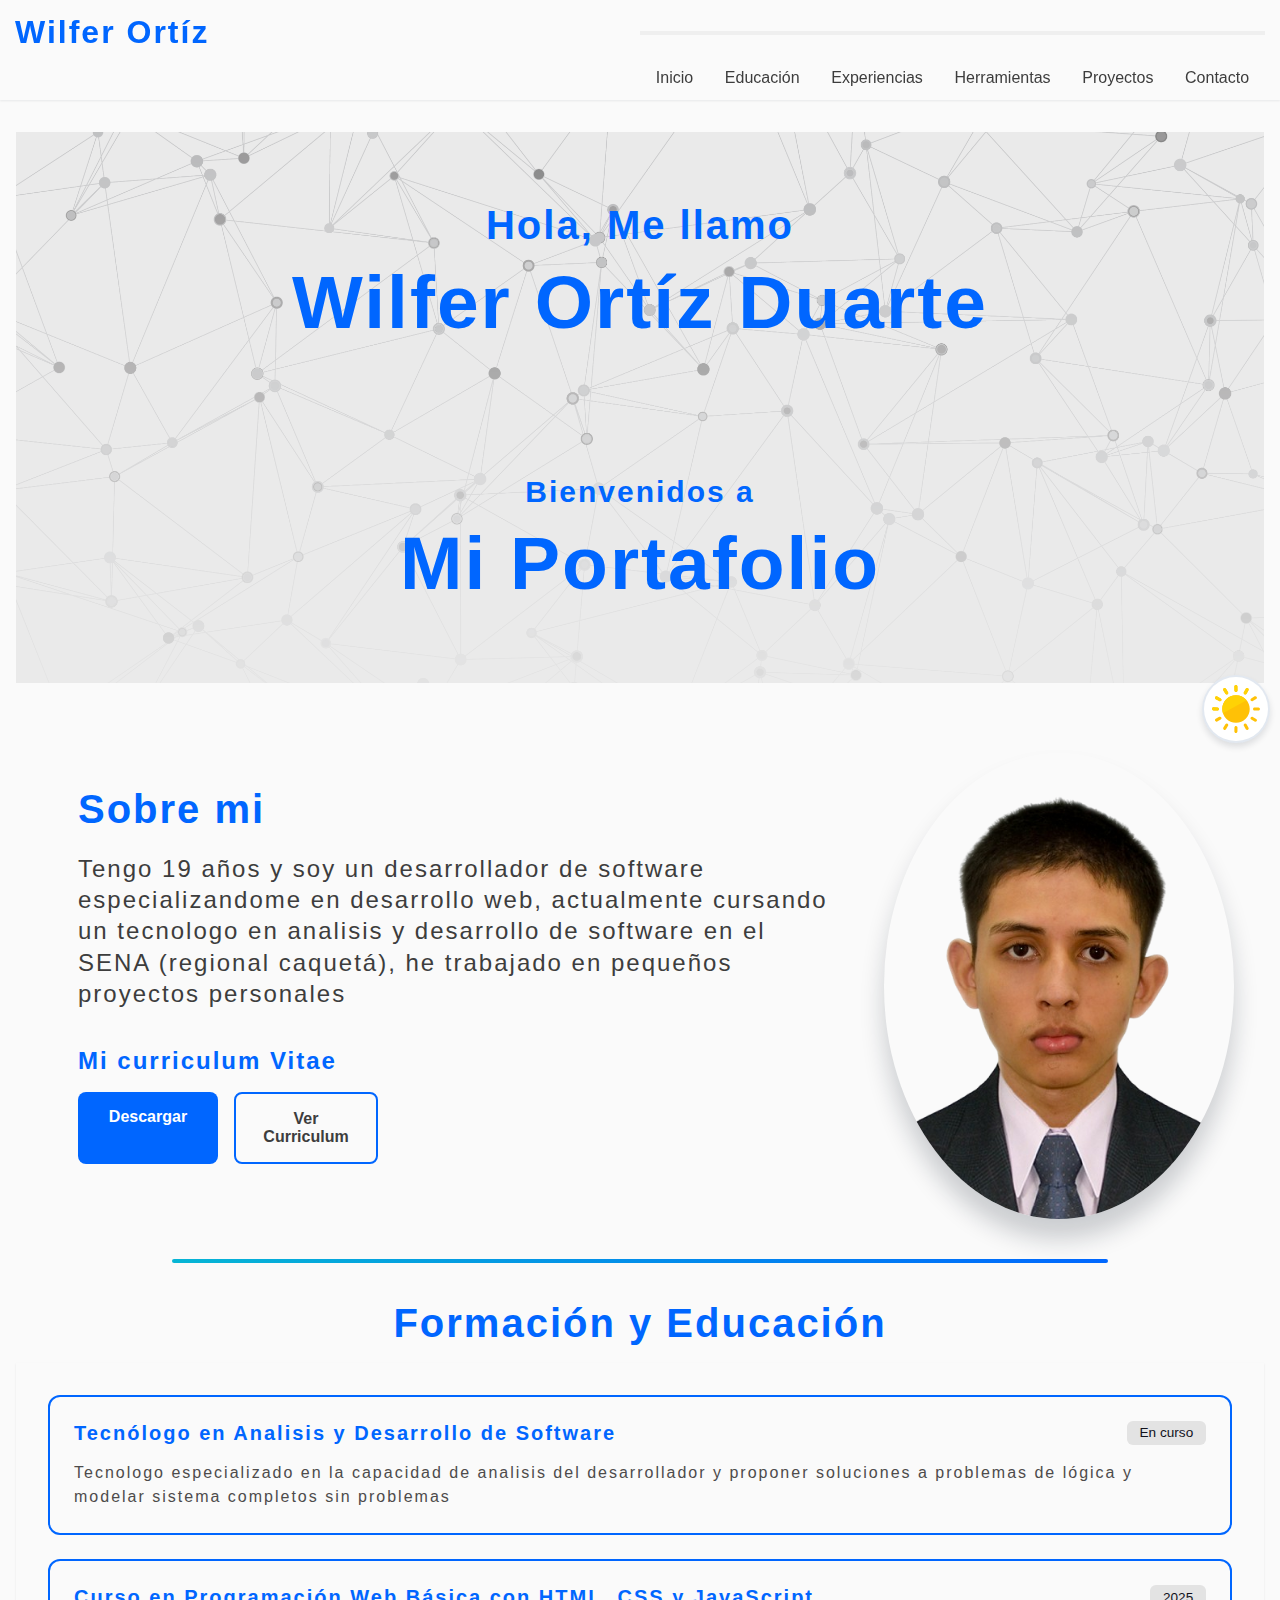
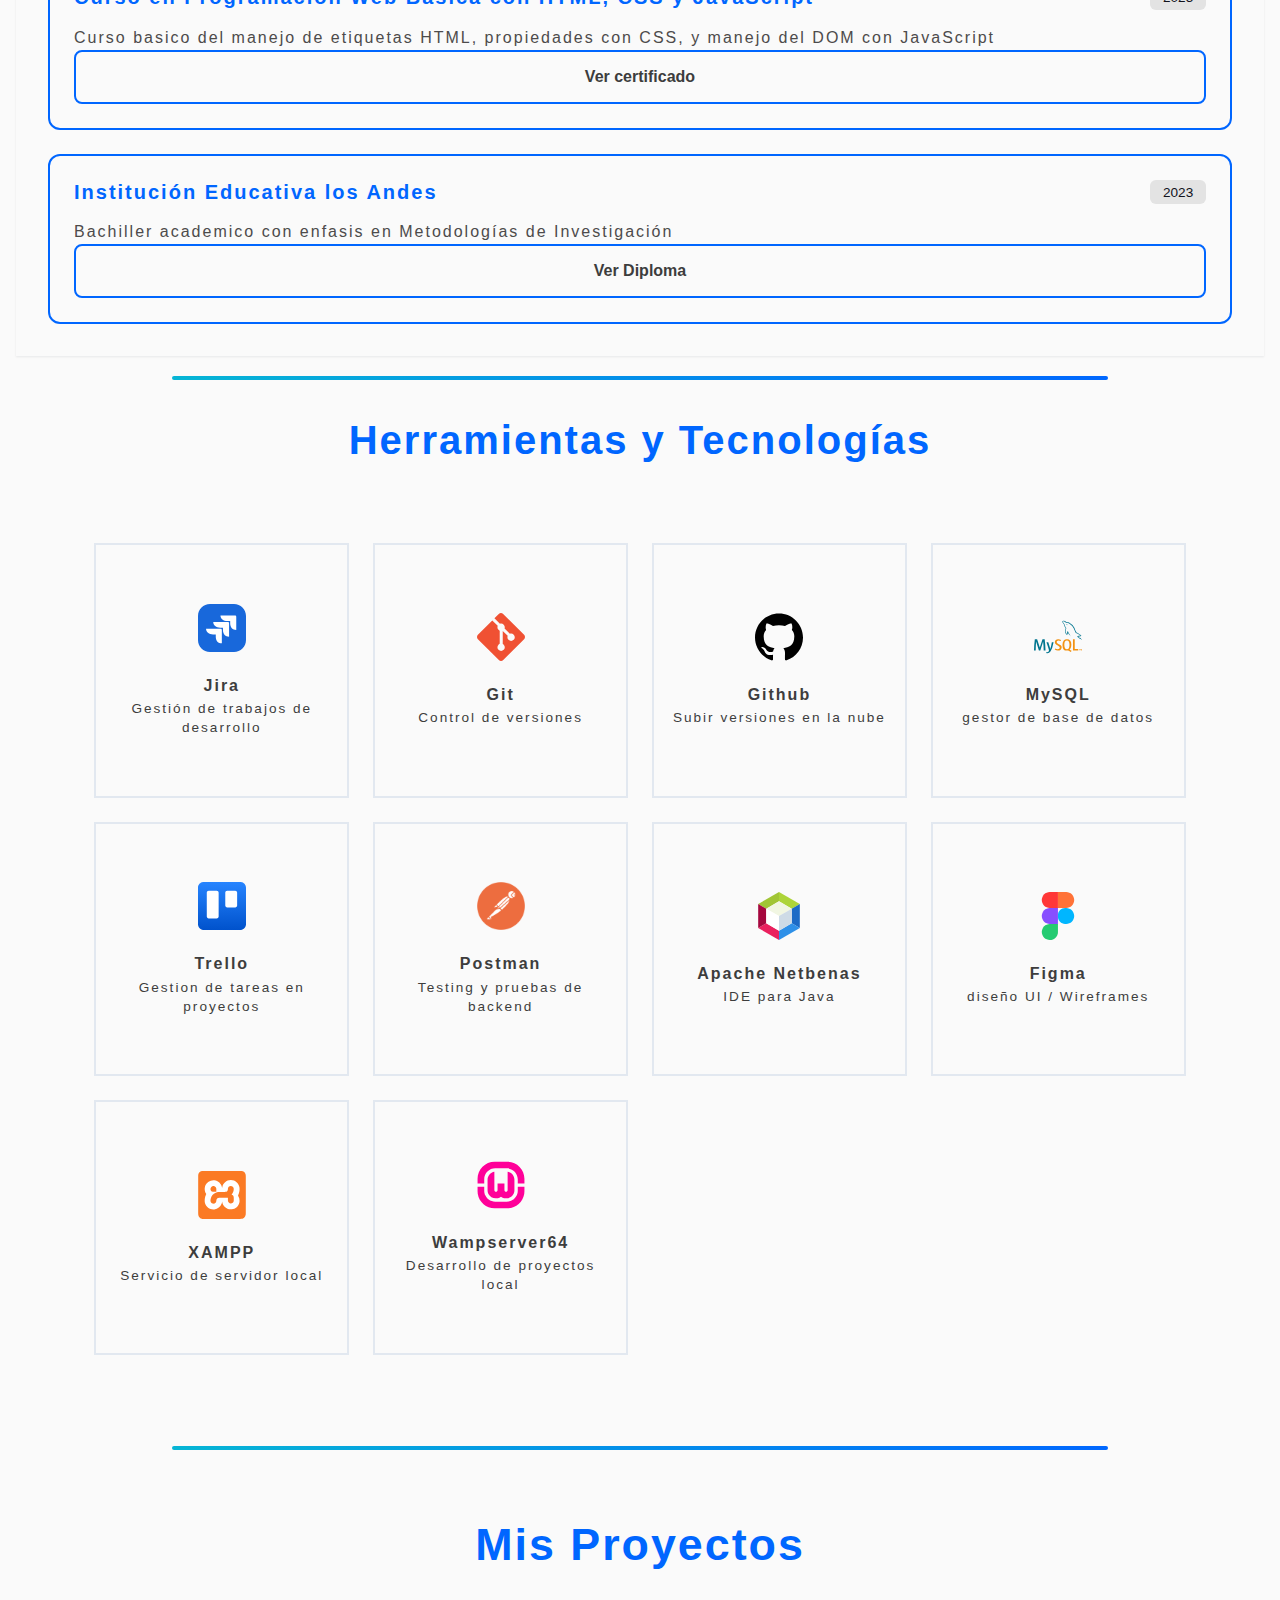
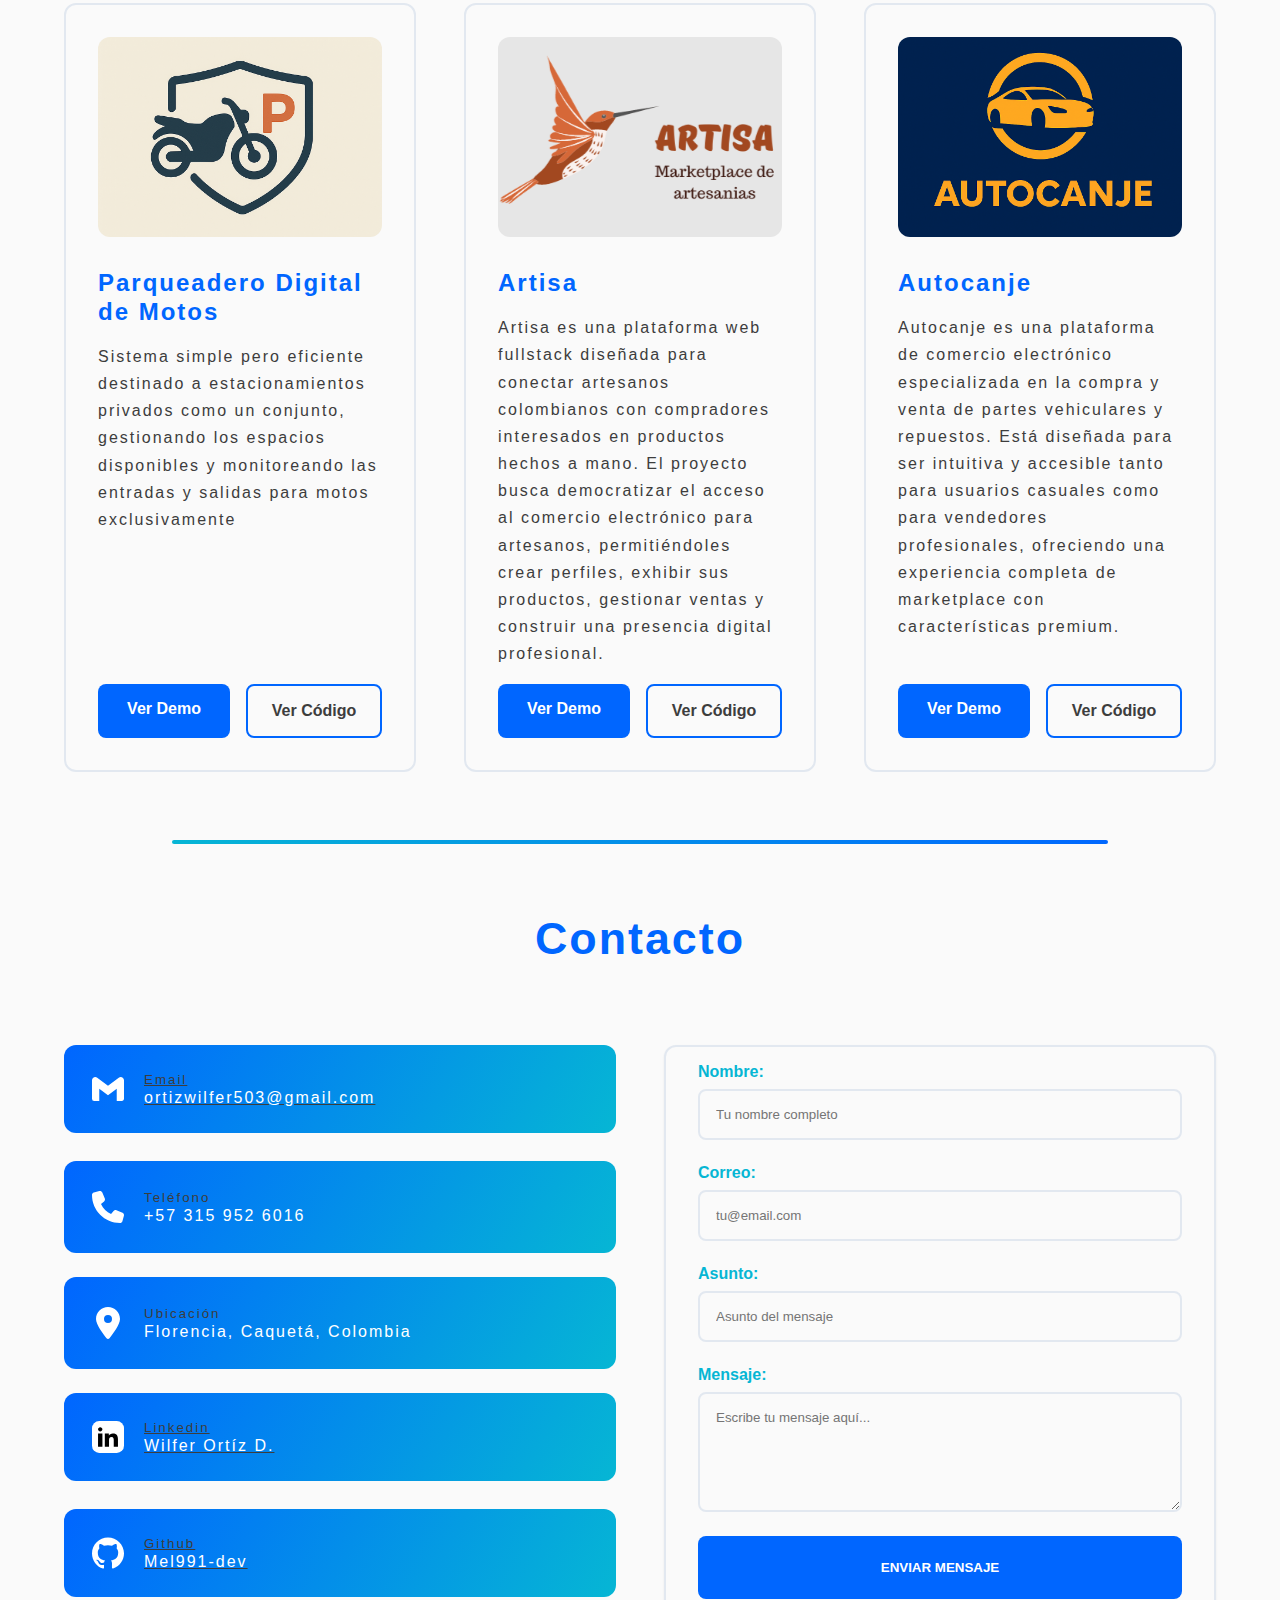
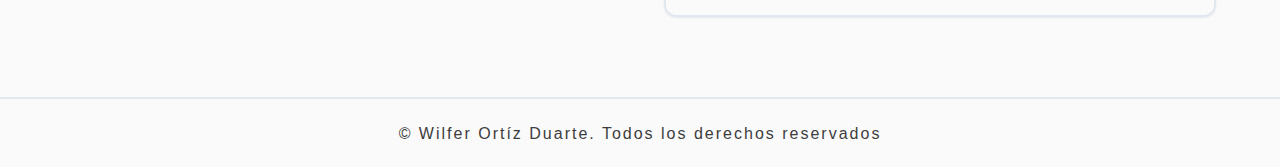
<file: index.html>
<!DOCTYPE html>
<html lang="en">

<head>
    <meta charset="UTF-8">
    <meta name="viewport" content="width=device-width, initial-scale=1.0">
    <title>Wilfer Ortíz Duarte</title>
    <link rel="stylesheet" href="static/css/styles.css">
    <link rel="stylesheet" href="static/css/header.css">
    <link rel="stylesheet" href="static/css/presentacion.css">
    <link rel="stylesheet" href="static/css/proyectos.css">
    <link rel="stylesheet" href="static/css/footer.css">
    <link rel="stylesheet" href="static/css/contacto.css">
    <link rel="stylesheet" href="static/css/responsive.css">
    <link rel="stylesheet" href="static/css/educacion.css">
    <link rel="stylesheet" href="static/css/herramientas.css">
    <link rel="stylesheet" href="static/css/darkTheme.css">
    <link rel="stylesheet" href="static/css/globals.css">
    <link type="image/svg+xml" rel="icon" href="media/img/ico/icon.svg">
</head>

<body>
    <header class="cabecera fijar">
        <h1 class="titulo">Wilfer Ortíz</h1>
        <!-- El botón hamburguesa se insertará aquí automáticamente -->
        <nav class="secciones">
            <a href="#sobre-mi" class="seccion">Inicio</a>
            <a href="#educacion" class="seccion">Educación</a>
            <a href="/template/experiencias.html" class="seccion">Experiencias</a>
            <a href="#herramientas" class="seccion">Herramientas</a>
            <a href="#proyectos" class="seccion">Proyectos</a>
            <a href="#contacto" class="seccion">Contacto</a>
        </nav>
    </header>

    <!--Contenido del portafolio-->
    <main class="div-portfolio">
        <!--Fondo estatico del portafolio-->
        <div class="paradise-fondo">
            <!--Fondo que aclara/oscurece el fondo original-->
            <div class="oscurecer">
                <div class="presentacion altura-container">
                    <h1>Hola, Me llamo</h1>
                    <h2>Wilfer Ortíz Duarte</h2>
                </div>

                <div class="presentacion end altura-container">
                    <h2>Bienvenidos a</h2>
                    <h1 id="portfolio-tit">Mi Portafolio</h1>
                </div>
            </div>
        </div>

        <section id="sobre-mi" class="div-presentacion">
            <div class="sobre-mi borde">

                <!--Ligera descripción mia-->
                <div class="datos-pre">
                    <h1>Sobre mi</h1>
                    <p>
                        Tengo 19 años y soy un desarrollador de software especializandome en desarrollo
                        web, actualmente
                        cursando
                        un tecnologo en analisis y desarrollo de software en el SENA (regional caquetá), he trabajado en
                        pequeños proyectos personales
                    </p>
                </div>
                <!--Sección para ver mi curriculum-->
                <div class="curriculum">
                    <h3>Mi curriculum Vitae</h3>
                    <!--Abrir en otra pestaña mi curriculum o descargarlo-->
                    <div class="actions">
                        <a href="/media/pdf/curriculum.pdf" download="curriculum.pdf" class="btn primary">Descargar</a>
                        <a href="/media/pdf/curriculum.pdf" target="_blank" class="btn secondary">Ver Curriculum</a>
                    </div>
                </div>

            </div>
            <!--Foto redonda mia con sombreado-->
            <img class="imagen-port" src="media/img/foto-port.png" alt="imagen de developer">
        </section>
        
        <hr>

        <!--Sección de certificados de educación-->
        <section id="educacion" class="div-educacion">
            <h1>Formación y Educación</h1>
            <!--Contenedor principal de mis titulos-->
            <div class="titulos">
                <div class="educacion">
                    <div class="titulo-fecha">
                        <h1>Tecnólogo en Analisis y Desarrollo de Software</h1>
                        <time>En curso</time>
                    </div>
                    <p>
                        Tecnologo especializado en la capacidad de analisis del desarrollador y proponer soluciones a
                        problemas de lógica y modelar sistema completos sin problemas
                    </p>
                </div>
                <div class="educacion">
                    <div class="titulo-fecha">
                        <h1>Curso en Programación Web Básica con HTML, CSS y JavaScript</h1>
                        <time>2025</time>
                    </div>
                    <p>
                        Curso basico del manejo de etiquetas HTML, propiedades con CSS, y manejo del DOM con JavaScript
                    </p>

                    <div class="actions">
                        <!--Abrir para visualizar en otra pestaña el certificado-->
                        <a href="/media/pdf/certificadoCurso.pdf" target="_blank" class="btn secondary reducir">Ver
                            certificado</a>
                    </div>
                </div>
                <div class="educacion">
                    <div class="titulo-fecha">
                        <h1>Institución Educativa los Andes</h1>
                        <time>2023</time>
                    </div>
                    <p>Bachiller academico con enfasis en Metodologías de Investigación</p>

                    <div class="actions">
                        <a href="/media/pdf/Acta_de_grado.pdf" target="_blank" class="btn secondary reducir">Ver
                            Diploma</a>
                    </div>
                </div>
            </div>
        </section>

        <hr>

        <!--Herramientas que manejo-->
        <section id="herramientas" class="herramientas-sec">
            <h1>Herramientas y Tecnologías</h1>
            <!--Contenedor general de herramientas-->
            <div class="tools">
                <div class="tool">
                    <div class="icon-tool">
                        <svg viewBox="0 0 512 512" xmlns="http://www.w3.org/2000/svg" fill-rule="evenodd"
                            clip-rule="evenodd" stroke-linejoin="round" stroke-miterlimit="2">
                            <path
                                d="M0 128C0 57.312 57.312 0 128 0h256.001c70.688 0 128 57.312 128 128v256.001c0 70.688-57.312 128-128 128h-256C57.311 512.002 0 454.69 0 384.002v-256z"
                                fill="#1868db" fill-rule="nonzero" />
                            <path
                                d="M189.544 324.041H160.69c-43.51 0-74.72-24.483-74.72-60.321h155.115c8.043 0 13.248 5.241 13.248 12.677V419.77c-38.784 0-64.79-28.853-64.79-69.07V324.04zm76.608-71.245h-28.843c-43.51 0-74.73-24.043-74.73-59.89h155.125c8.043 0 13.718 4.81 13.718 12.236v143.373c-38.785 0-65.27-28.843-65.27-69.061v-26.658zm77.088-70.815h-28.842c-43.51 0-74.731-24.483-74.731-60.321h155.125c8.043 0 13.248 5.241 13.248 12.237v143.372c-38.784 0-64.8-28.853-64.8-69.06V181.98z"
                                fill="#fff" fill-rule="nonzero" />
                        </svg>
                    </div>
                    <h3>Jira</h3>
                    <small>Gestión de trabajos de desarrollo</small>
                </div>
                <div class="tool">
                    <div class="icon-tool">
                        <?xml version="1.0" encoding="utf-8"?><svg version="1.1" id="Layer_1"
                            xmlns="http://www.w3.org/2000/svg" xmlns:xlink="http://www.w3.org/1999/xlink" x="0px"
                            y="0px" viewBox="0 0 122.88 122.87" style="enable-background:new 0 0 122.88 122.87"
                            xml:space="preserve">
                            <style type="text/css">
                                .st0 {
                                    fill: #F05133;
                                }
                            </style>
                            <g>
                                <path class="st0"
                                    d="M120.56,55.96L66.91,2.32c-3.09-3.09-8.1-3.09-11.19,0L44.58,13.46l14.13,14.13c3.29-1.11,7.05-0.37,9.67,2.25 c2.63,2.63,3.37,6.43,2.23,9.73l13.62,13.62c3.3-1.14,7.1-0.4,9.73,2.23c3.68,3.68,3.68,9.64,0,13.31c-3.68,3.68-9.64,3.68-13.32,0 c-2.77-2.77-3.45-6.83-2.05-10.24l-12.7-12.7l0,33.43c0.9,0.44,1.74,1.04,2.49,1.78c3.68,3.68,3.68,9.64,0,13.32 c-3.68,3.68-9.64,3.68-13.31,0c-3.68-3.68-3.68-9.64,0-13.32c0.91-0.91,1.96-1.59,3.08-2.05V45.21c-1.12-0.46-2.17-1.14-3.08-2.05 c-2.79-2.78-3.46-6.87-2.03-10.29L39.1,18.93L2.32,55.72c-3.09,3.09-3.09,8.1,0,11.19l53.65,53.65c3.09,3.09,8.1,3.09,11.19,0 l53.4-53.39C123.65,64.07,123.65,59.06,120.56,55.96L120.56,55.96L120.56,55.96z M120.56,55.96L120.56,55.96L120.56,55.96 L120.56,55.96z" />
                            </g>
                        </svg>
                    </div>
                    <h3>Git</h3>
                    <small>Control de versiones</small>
                </div>
                <div class="tool">
                    <div class="icon-tool">
                        <svg xmlns="http://www.w3.org/2000/svg" width="64" height="64"
                            shape-rendering="geometricPrecision" text-rendering="geometricPrecision"
                            image-rendering="optimizeQuality" fill-rule="evenodd" clip-rule="evenodd"
                            viewBox="0 0 640 640">
                            <path
                                d="M319.988 7.973C143.293 7.973 0 151.242 0 327.96c0 141.392 91.678 261.298 218.826 303.63 16.004 2.964 21.886-6.957 21.886-15.414 0-7.63-.319-32.835-.449-59.552-89.032 19.359-107.8-37.772-107.8-37.772-14.552-36.993-35.529-46.831-35.529-46.831-29.032-19.879 2.209-19.442 2.209-19.442 32.126 2.245 49.04 32.954 49.04 32.954 28.56 48.922 74.883 34.76 93.131 26.598 2.882-20.681 11.15-34.807 20.315-42.803-71.08-8.067-145.797-35.516-145.797-158.14 0-34.926 12.52-63.485 32.965-85.88-3.33-8.078-14.291-40.606 3.083-84.674 0 0 26.87-8.61 88.029 32.8 25.512-7.075 52.878-10.642 80.056-10.76 27.2.118 54.614 3.673 80.162 10.76 61.076-41.386 87.922-32.8 87.922-32.8 17.398 44.08 6.485 76.631 3.154 84.675 20.516 22.394 32.93 50.953 32.93 85.879 0 122.907-74.883 149.93-146.117 157.856 11.481 9.921 21.733 29.398 21.733 59.233 0 42.792-.366 77.28-.366 87.804 0 8.516 5.764 18.473 21.992 15.354 127.076-42.354 218.637-162.274 218.637-303.582 0-176.695-143.269-319.988-320-319.988l-.023.107z" />
                        </svg>
                    </div>
                    <h3>Github</h3>
                    <small>Subir versiones en la nube</small>
                </div>
                <div class="tool">
                    <div class="icon-tool">
                        <svg id="Layer_1" data-name="Layer 1" xmlns="http://www.w3.org/2000/svg"
                            viewBox="0 0 122.88 83.67">
                            <defs>
                                <style>
                                    .cls-1,
                                    .cls-4 {
                                        fill: #00758f;
                                    }

                                    .cls-2,
                                    .cls-3 {
                                        fill: #f29111;
                                    }

                                    .cls-3,
                                    .cls-4 {
                                        fill-rule: evenodd;
                                    }
                                </style>
                            </defs>
                            <title>mysql</title>
                            <path class="cls-1"
                                d="M29.54,76.23H24.8q-.24-12-1.38-22.64h0L16.16,76.23H12.55L5.37,53.59h0q-.79,10.19-1,22.64H0Q.42,61.08,2.1,47.82H8l6.84,20.87h0l6.88-20.87h5.62q1.84,15.52,2.18,28.41Zm0,0Z" />
                            <path class="cls-1"
                                d="M50.11,55.27Q47.22,71,42.47,78.17q-3.69,5.51-8.1,5.5a7.89,7.89,0,0,1-2.89-.7V80.44a14.05,14.05,0,0,0,2,.12,4.74,4.74,0,0,0,3.31-1.14,4.13,4.13,0,0,0,1.51-3.11,20.77,20.77,0,0,0-1.17-4.84l-5.2-16.2h4.65l3.74,12.12q1.26,4.13,1.05,5.76a79.31,79.31,0,0,0,4.28-17.88Zm0,0Z" />
                            <path class="cls-2"
                                d="M70.88,68.35a7.56,7.56,0,0,1-2.64,5.94,10.42,10.42,0,0,1-7.09,2.31A14.22,14.22,0,0,1,53.09,74l1.22-2.44a13.76,13.76,0,0,0,6.08,1.68,6.39,6.39,0,0,0,4-1.13,3.9,3.9,0,0,0,1.54-3.16c0-1.68-1.17-3.12-3.33-4.33-2-1.1-6-3.38-6-3.38a6.79,6.79,0,0,1-3.24-6,7.09,7.09,0,0,1,2.42-5.58,9.06,9.06,0,0,1,6.23-2.13,12.87,12.87,0,0,1,7.17,2.11L68.15,52a13.74,13.74,0,0,0-5.45-1.18,4.87,4.87,0,0,0-3.36,1,3.55,3.55,0,0,0-1.27,2.7c0,1.68,1.2,3.14,3.41,4.37,2,1.09,6.08,3.42,6.08,3.42,2.22,1.57,3.32,3.25,3.32,6Zm0,0Z" />
                            <path class="cls-3"
                                d="M79.35,70.54c-1.14-1.85-1.72-4.82-1.72-8.91q0-10.74,6.51-10.73a5.45,5.45,0,0,1,5,2.56q1.73,2.77,1.72,8.84,0,10.82-6.5,10.81a5.47,5.47,0,0,1-5-2.56Zm16.87,6.37L91,74.34a9.72,9.72,0,0,0,1.3-1.27q3.32-3.91,3.32-11.57,0-14.1-11-14.1A10.44,10.44,0,0,0,76.16,51q-3.31,3.92-3.31,11.53t2.94,11c1.78,2.1,4.48,3.16,8.09,3.16a13.16,13.16,0,0,0,3.71-.5l6.78,3.95,1.85-3.19Zm0,0Z" />
                            <polygon class="cls-2"
                                points="113.22 76.23 99.75 76.23 99.75 47.82 104.28 47.82 104.28 72.73 113.22 72.73 113.22 76.23 113.22 76.23" />
                            <path class="cls-2"
                                d="M116.45,76.22h.75V73.33h1v-.59h-2.76v.59h1v2.89Zm5.72,0h.71V72.74h-1.07l-.87,2.38L120,72.74h-1v3.48h.67V73.58h0l1,2.64h.51l1-2.64v2.64Zm0,0Z" />
                            <path class="cls-4"
                                d="M118.91,38.31a15.86,15.86,0,0,0-6.64,1c-.51.21-1.33.21-1.4.86.27.27.3.72.55,1.1a7.87,7.87,0,0,0,1.77,2.09c.72.55,1.44,1.1,2.2,1.58,1.33.82,2.84,1.3,4.13,2.13.76.48,1.51,1.09,2.27,1.61.37.27.61.72,1.09.89v-.1c-.24-.31-.31-.76-.55-1.1l-1-1a16.49,16.49,0,0,0-3.56-3.47c-1.1-.76-3.5-1.79-3.94-3l-.07-.07a13.51,13.51,0,0,0,2.36-.56c1.17-.3,2.23-.23,3.42-.54.55-.14,1.1-.31,1.65-.48v-.31c-.62-.62-1.06-1.44-1.71-2a46.9,46.9,0,0,0-5.65-4.22c-1.06-.68-2.43-1.13-3.56-1.71-.41-.21-1.09-.31-1.33-.66a13.87,13.87,0,0,1-1.41-2.64c-1-1.88-2-4-2.8-6A37.42,37.42,0,0,0,103,17.72,34.56,34.56,0,0,0,89.71,4.88a16.08,16.08,0,0,0-4.38-1.4c-.85,0-1.71-.11-2.56-.14a13.4,13.4,0,0,1-1.58-1.2c-2-1.24-7-3.91-8.42-.38C71.85,4,74.14,6.19,74.93,7.32a16.35,16.35,0,0,1,1.74,2.57c.24.59.31,1.21.55,1.82A41.7,41.7,0,0,0,79,16.31a16.86,16.86,0,0,0,1.27,2.13c.27.38.75.55.85,1.17a9.9,9.9,0,0,0-.78,2.57c-1.24,3.88-.76,8.68,1,11.53.54.86,1.85,2.75,3.59,2,1.54-.61,1.2-2.57,1.65-4.28.1-.42,0-.69.23-1v.06c.48,1,1,1.89,1.41,2.85A19.65,19.65,0,0,0,92.66,38c.82.62,1.47,1.68,2.5,2.06V40h-.07a4,4,0,0,0-.79-.69,16.31,16.31,0,0,1-1.78-2.06A43.24,43.24,0,0,1,88.69,31c-.55-1.07-1-2.24-1.47-3.3-.21-.41-.21-1-.55-1.23A12,12,0,0,0,85,28.77a19,19,0,0,0-1,5.18c-.14,0-.07,0-.14.07-1.09-.28-1.47-1.41-1.88-2.37a14.85,14.85,0,0,1-.31-9.16c.24-.72,1.27-3,.85-3.67-.2-.66-.89-1-1.26-1.55a12.77,12.77,0,0,1-1.23-2.19c-.82-1.93-1.24-4.05-2.12-6a19.24,19.24,0,0,0-1.72-2.64,16.78,16.78,0,0,1-1.88-2.67c-.17-.38-.41-1-.14-1.41a.55.55,0,0,1,.48-.45c.45-.38,1.71.1,2.16.31A17.11,17.11,0,0,1,80.27,4c.48.34,1,1,1.6,1.16h.72c1.1.24,2.33.07,3.36.38a21.63,21.63,0,0,1,4.93,2.37,30.37,30.37,0,0,1,10.67,11.74c.42.78.59,1.51,1,2.33.72,1.68,1.61,3.4,2.33,5a22.85,22.85,0,0,0,2.43,4.6c.52.72,2.57,1.1,3.49,1.48a23.92,23.92,0,0,1,2.37,1c1.16.72,2.32,1.54,3.42,2.33.54.42,2.26,1.27,2.36,2Zm0,0Z" />
                            <path class="cls-4"
                                d="M84,8.48a5.2,5.2,0,0,0-1.41.18v.07h.07a12.56,12.56,0,0,0,1.1,1.4c.27.55.51,1.1.78,1.65l.07-.07A1.93,1.93,0,0,0,85.33,10c-.2-.24-.24-.48-.41-.72s-.65-.51-.92-.79Zm0,0Z" />
                        </svg>
                    </div>
                    <h3>MySQL</h3>
                    <small>gestor de base de datos</small>
                </div>
                <div class="tool">
                    <div class="icon-tool">
                        <svg viewBox="0 0 512 512" xmlns="http://www.w3.org/2000/svg" fill-rule="evenodd"
                            clip-rule="evenodd" stroke-linejoin="round" stroke-miterlimit="2">
                            <path
                                d="M220.25 368.59c0 11.506-9.04 20.546-20.545 20.546h-85.47c-11.506 0-20.546-9.04-20.546-20.545V114.645c0-11.505 9.04-20.546 20.545-20.546h85.47c11.506 0 20.546 9.04 20.546 20.546v253.946zM417.49 251.89c0 11.506-9.04 20.547-19.724 20.547h-86.292c-11.506 0-20.546-9.04-20.546-20.546V114.645c0-11.505 9.04-20.546 20.546-20.546h85.47c11.506 0 20.546 9.04 20.546 20.546v137.246z"
                                fill="#fff" />
                            <path
                                d="M55.3 40.6H7.8C3.7 40.6.4 43.9.4 48v47.6c0 4.1 3.3 7.4 7.4 7.4h47.5c4.1 0 7.4-3.3 7.4-7.4V48c0-4.1-3.3-7.4-7.4-7.4zM27.2 85.5c0 1.4-1.1 2.5-2.5 2.5H14.3c-1.4 0-2.5-1.1-2.5-2.5V54.6c0-1.4 1.1-2.5 2.5-2.5h10.4c1.4 0 2.5 1.1 2.5 2.5v30.9zm24-14.2c0 1.4-1.1 2.5-2.4 2.5H38.3c-1.4 0-2.5-1.1-2.5-2.5V54.6c0-1.4 1.1-2.5 2.5-2.5h10.4c1.4 0 2.5 1.1 2.5 2.5v16.7z"
                                fill="url(#prefix___Linear1)" fill-rule="nonzero"
                                transform="translate(-3.287 -334.074) scale(8.2183)" />
                            <defs>
                                <linearGradient id="prefix___Linear1" x1="0" y1="0" x2="1" y2="0"
                                    gradientUnits="userSpaceOnUse"
                                    gradientTransform="matrix(0 -62.39 62.39 0 31.545 103)">
                                    <stop offset="0" stop-color="#0052cc" />
                                    <stop offset="1" stop-color="#2684ff" />
                                </linearGradient>
                            </defs>
                        </svg>
                    </div>
                    <h3>Trello</h3>
                    <small>Gestion de tareas en proyectos</small>
                </div>
                <div class="tool">
                    <div class="icon-tool">
                        <svg id="Layer_1" data-name="Layer 1" xmlns="http://www.w3.org/2000/svg"
                            xmlns:xlink="http://www.w3.org/1999/xlink" viewBox="0 0 512 512">
                            <image width="512" height="512"
                                xlink:href="[data-uri]" />
                        </svg>
                    </div>
                    <h3>Postman</h3>
                    <small>Testing y pruebas de backend</small>
                </div>
                <div class="tool">
                    <div class="icon-tool">
                        <!-- Logo de Apache NetBeans, utilizado bajo la Apache License 2.0 -->
                        <svg xmlns="http://www.w3.org/2000/svg" width="444px" height="512px" viewBox="0 0 444 512"
                            version="1.1">
                            <title>Apache NetBeans Logo</title>
                            <descripcion>Apache NetBeans Logo</descripcion>
                            <g id="logo" stroke-width="0" fill="none" fill-rule="evenodd">
                                <path d="M222,0 L222,99 L86,178 L0,128 L222,0 Z" fill="#A1C535" />
                                <path d="M444,128 L358,178 L222,99 L222,0 L444,128 L444,128 Z" fill="#ADD439" />
                                <path d="M444,384 L358,334 L358,178 L444,128 L444,384 L444,384 Z" fill="#1B6AC6" />
                                <path d="M222,512 L222,413 L358,334 L444,384 L222,512 L222,512 Z" fill="#2E90E8" />
                                <path d="M0,384 L86,334 L222,413 L222,512 L0,384 L0,384 Z" fill="#EA205E" />
                                <path d="M0,128 L86,178 L86,334 L0,384 L0,128 L0,128 Z" fill="#A5073E" />
                                <path d="M86,178 L222,99 L358,178 L222,256 L86,178 Z" fill="#F1F6E2" />
                                <path d="M222,256 L358,178 L358,334 L222,413 L222,256 Z" fill="#CEDBE6" />
                                <path d="M86,178 L222,256 L222,413 L86,334 L86,178 Z" fill="#FFFFFF" />
                            </g>
                        </svg>
                    </div>
                    <h3>Apache Netbenas</h3>
                    <small>IDE para Java</small>
                </div>
                <div class="tool">
                    <div class="icon-tool">
                        <svg xmlns="http://www.w3.org/2000/svg" shape-rendering="geometricPrecision"
                            text-rendering="geometricPrecision" image-rendering="optimizeQuality" fill-rule="evenodd"
                            clip-rule="evenodd" viewBox="0 0 346 512.36">
                            <g fill-rule="nonzero">
                                <path fill="#00B6FF"
                                    d="M172.53 246.9c0-42.04 34.09-76.11 76.12-76.11h11.01c.3.01.63-.01.94-.01 47.16 0 85.4 38.25 85.4 85.4 0 47.15-38.24 85.39-85.4 85.39-.31 0-.64-.01-.95-.01l-11 .01c-42.03 0-76.12-34.09-76.12-76.12V246.9z" />
                                <path fill="#24CB71"
                                    d="M0 426.98c0-47.16 38.24-85.41 85.4-85.41l87.13.01v84.52c0 47.65-39.06 86.26-86.71 86.26C38.67 512.36 0 474.13 0 426.98z" />
                                <path fill="#FF7237"
                                    d="M172.53.01v170.78h87.13c.3-.01.63.01.94.01 47.16 0 85.4-38.25 85.4-85.4C346 38.24 307.76 0 260.6 0c-.31 0-.64.01-.95.01h-87.12z" />
                                <path fill="#FF3737"
                                    d="M0 85.39c0 47.16 38.24 85.4 85.4 85.4h87.13V.01H85.39C38.24.01 0 38.24 0 85.39z" />
                                <path fill="#874FFF"
                                    d="M0 256.18c0 47.16 38.24 85.4 85.4 85.4h87.13V170.8H85.39C38.24 170.8 0 209.03 0 256.18z" />
                            </g>
                        </svg>
                    </div>
                    <h3>Figma</h3>
                    <small>diseño UI / Wireframes</small>
                </div>
                <div class="tool">
                    <div class="icon-tool">
                        <svg width="800px" height="800px" viewBox="-1 0 258 258" version="1.1"
                            xmlns="http://www.w3.org/2000/svg" xmlns:xlink="http://www.w3.org/1999/xlink">
                            <defs>

                            </defs>
                            <g stroke="none" stroke-width="1" fill="none" fill-rule="evenodd">
                                <g>
                                    <path
                                        d="M127.928916,0.00180988628 C161.155628,0.00180988628 194.384153,0.00180988628 227.610865,0 C231.780293,0 235.911652,0.361977256 239.91249,1.58184061 C248.586712,4.22608447 253.180333,10.4466636 254.980438,19.0200949 C255.69468,22.4190614 255.897713,25.8849936 255.904964,29.3491159 C255.957535,52.6206337 255.997416,75.8921515 255.999229,99.1636693 C256.001042,141.547586 256.00648,183.931503 255.919466,226.31542 C255.906776,232.248227 255.59135,238.24619 252.661874,243.650511 C249.413346,249.644854 244.964748,254.388566 238.212088,256.475365 C236.992078,256.851821 235.717683,257.280764 234.466855,257.280764 C231.584511,257.282574 228.780118,257.997479 225.906839,257.997479 C160.840202,257.99205 95.7735648,258.030057 30.7069279,257.926894 C25.4153804,257.917844 20.0368188,257.532339 15.0099394,255.378574 C14.0092767,254.949631 12.9995501,254.589464 12.1203448,253.919806 C5.71936699,249.042162 1.37409831,242.959134 0.442321884,234.727772 C0.106954882,231.759558 0,228.807634 0,225.83942 C0.0108767677,159.887164 0.0163151515,93.9349079 0.050758249,27.9826518 C0.0525710436,24.1565522 0.092452525,20.2652967 1.26895623,16.6038967 C4.4032781,6.84498991 11.2610801,1.51849459 21.4272323,0.436182594 C23.7893036,0.184608401 26.1731286,0.0217186354 28.5460767,0.0199087491 C61.6730854,-0.00723954512 94.8019068,0.00180988628 127.928916,0.00180988628 L127.928916,0.00180988628 Z"
                                        fill="#FB7A24">

                                    </path>
                                    <path
                                        d="M128.775254,164.113293 C128.047679,168.567424 127.537291,172.592612 125.937351,176.30288 C118.44623,193.686843 105.681098,204.28011 86.5433558,206.388628 C63.921581,208.880842 43.0282481,194.919376 36.7461311,173.235122 C34.4692936,165.376594 34.6973393,157.366035 35.5226477,149.368145 C36.4040625,140.82186 38.921615,132.717187 42.8526891,125.072225 C43.4155639,123.979054 43.4047046,123.153745 42.7006586,122.094962 C36.6646862,113.01657 34.3226927,102.987987 35.1733395,92.1630542 C35.6276211,86.3768462 37.0320932,80.8422124 39.6564291,75.6586967 C47.3448281,60.4737467 64.225642,47.5873529 86.8347475,49.726639 C106.714544,51.6071114 125.128332,68.7557886 128.002432,88.041942 C128.147223,89.0102314 128.418706,89.960422 128.737246,91.3884226 C129.213246,88.8020944 129.557125,86.6682379 130.002357,84.5542902 C133.705385,67.0327764 150.855872,48.6986234 175.166271,48.4723875 C199.80607,48.2443418 218.053348,67.5685028 221.495753,85.51715 C222.950902,93.1023854 222.697518,100.680381 221.497563,108.254757 C220.297608,115.821894 218.075067,123.095829 214.82632,130.029505 C214.109605,131.55886 214.18381,132.659271 215.101423,134.080032 C220.408011,142.304157 222.750005,151.331873 222.449563,161.136029 C221.821533,181.593179 207.353298,199.938192 187.448163,204.736201 C159.657352,211.432783 138.354984,194.812592 131.186023,174.70475 C130.016836,171.432475 129.463011,168.015409 128.775254,164.113293 L128.775254,164.113293 Z M179.263855,128.172561 C179.560676,127.016044 180.45657,126.322857 181.10089,125.466781 C188.068954,116.2074 191.733975,105.863897 190.915906,94.2172757 C190.320453,85.7162375 183.328861,79.7291321 174.86583,80.0458622 C166.39737,80.3625924 160.015709,86.8944738 159.896257,95.3683637 C159.887207,96.0615503 159.928835,96.7565468 159.885397,97.4461137 C159.302614,106.477449 154.319996,111.423869 146.769148,111.975885 C145.390014,112.077238 144.007261,112.200311 142.626317,112.20393 C132.82578,112.225649 123.027053,112.222029 113.226516,112.21298 C108.946134,112.20936 104.70195,112.674501 100.626085,113.932372 C81.5987451,119.803645 70.5041392,132.814921 66.830069,152.207858 C66.1024946,156.044818 65.4473155,160.026569 66.7051869,163.968502 C68.509644,169.620778 71.8742235,173.825145 77.8305608,175.231427 C84.0040846,176.688386 89.3812582,175.075777 93.652591,170.22709 C96.4144782,167.092367 97.2850337,163.36762 97.4913608,159.279085 C98.0252774,148.763643 103.751759,143.507732 113.300722,143.587367 C127.949945,143.708629 142.600979,143.612705 157.252012,143.623565 C159.852819,143.625375 159.876348,143.659762 159.889017,146.231612 C159.914356,150.982564 159.767755,155.738947 159.950553,160.48447 C160.249185,168.230785 167.065218,174.670362 174.967184,174.896598 C183.115294,175.130074 190.37837,169.103151 190.908667,161.235573 C191.366568,154.426779 191.33761,147.574548 190.890568,140.760324 C190.544879,135.484504 187.690688,131.725369 182.85467,129.542646 C181.694533,129.021398 180.474669,128.630463 179.263855,128.172561 L179.263855,128.172561 Z M87.4320102,112.189451 C90.583023,112.189451 93.1548721,112.160493 95.7249114,112.202121 C96.9990716,112.222029 97.4714521,111.673634 97.4605928,110.424812 C97.4189654,105.482011 97.6741594,100.522921 97.3592391,95.5982193 C96.9429651,89.1007258 93.4878913,84.4040696 87.4392497,82.0349278 C81.2367677,79.6060598 75.5609628,80.992433 70.7611431,85.5732564 C65.9396048,90.1757985 65.2970949,95.8045464 66.9839094,101.965401 C68.5331725,107.626727 72.1945734,110.842896 77.9518233,111.814805 C81.296494,112.37768 84.6592636,112.108006 87.4320102,112.189451 L87.4320102,112.189451 Z"
                                        fill="#FFFFFF">

                                    </path>
                                </g>
                            </g>
                        </svg>
                    </div>
                    <h3>XAMPP</h3>
                    <small>Servicio de servidor local</small>
                </div>
                <div class="tool">
                    <div class="icon-tool">
                        <svg viewBox="0 0 512 512" xmlns="http://www.w3.org/2000/svg" fill-rule="evenodd"
                            clip-rule="evenodd" stroke-linejoin="round" stroke-miterlimit="2">
                            <g fill="#f09" fill-rule="nonzero">
                                <path
                                    d="M434.902 316.126c0 64.979-52.637 117.616-117.616 117.616H194.713c-64.98 0-117.616-52.637-117.616-117.616v-41.983H6v48.206c0 100.528 81.54 182.068 182.067 182.068h135.865c100.527 0 182.067-81.54 182.067-182.068v-48.206h-71.097v41.983zM77.097 195.873c0-64.979 52.637-117.616 117.616-117.616h122.573c64.979 0 117.616 52.637 117.616 117.616v43.249h71.097v-49.473c0-100.527-81.54-182.067-182.067-182.067H188.067C87.54 7.582 6 89.122 6 189.65v49.473h71.097v-43.249z" />
                                <path
                                    d="M326.674 114.755V311.59c0 9.388-7.595 16.983-16.983 16.983-9.388 0-16.983-7.595-16.983-16.983v-72.468h-73.417v72.468c0 9.388-7.595 16.983-16.983 16.983-9.389 0-16.984-7.595-16.984-16.983V114.755c-41.244 6.857-72.679 42.616-72.679 85.76v110.97c0 47.995 38.924 86.92 86.92 86.92h6.118c11.814 0 22.996-2.321 33.228-6.646a91.695 91.695 0 0016.983-9.389 91.695 91.695 0 0016.983 9.389c10.232 4.219 21.519 6.645 33.228 6.645h6.118c47.996 0 86.92-38.924 86.92-86.92v-110.97c.21-43.143-31.224-78.902-72.469-85.759z" />
                            </g>
                        </svg>
                    </div>
                    <h3>Wampserver64</h3>
                    <small>Desarrollo de proyectos local</small>
                </div>
            </div>
        </section>
        <hr>
        <section id="proyectos" class="projects-section">
            <div class="proyectos">
                <h1 class="disenio-h1">Mis Proyectos</h1>

                <div class="projects-grid">
                    <div class="proyecto card">
                        <div class="project-image-container">
                            <img class="port-img" src="/media/img/parqueadero.png" alt="Sistema gestor de tareas">
                        </div>
                        <h2>Parqueadero Digital de Motos</h2>
                        <div class="descripcion">
                            <p>
                                Sistema simple pero eficiente destinado a estacionamientos privados como un conjunto, gestionando los espacios disponibles y monitoreando las entradas y salidas para motos exclusivamente
                            </p>
                        </div>
                        <div class="actions">
                            <a href="#" class="btn primary">Ver Demo</a>
                            <a href="#" class="btn secondary">Ver Código</a>
                        </div>
                    </div>

                    <div class="proyecto card">
                        <div class="project-image-container">
                            <img class="port-img" src="/media/img/artisa.png" alt="Proyecto Artisa">
                        </div>
                        <h2>Artisa</h2>
                        <div class="descripcion">
                            <p>
                                Artisa es una plataforma web fullstack diseñada para conectar artesanos colombianos con
                                compradores interesados en productos hechos a mano. El proyecto busca democratizar el
                                acceso al comercio electrónico para artesanos, permitiéndoles crear perfiles, exhibir
                                sus productos, gestionar ventas y construir una presencia digital profesional.
                        </div>
                        <div class="actions">
                            <a href="#" class="btn primary">Ver Demo</a>
                            <a href="https://github.com/Mel991-dev/Artisa" target="_blank" class="btn secondary">Ver
                                Código</a>
                        </div>
                    </div>

                    <div class="proyecto card">
                        <div class="project-image-container">
                            <img class="port-img" src="/media/img/aucotanje.png" alt="Proyecto Autocanje">
                        </div>
                        <h2>Autocanje</h2>
                        <div class="descripcion">
                            <p>
                                Autocanje es una plataforma de comercio electrónico especializada en la compra y venta
                                de partes vehiculares y repuestos. Está diseñada para ser intuitiva y accesible tanto
                                para usuarios casuales como para vendedores profesionales, ofreciendo una experiencia
                                completa de marketplace con características premium.
                            </p>
                        </div>
                        <div class="actions">
                            <a href="#" class="btn primary">Ver Demo</a>
                            <a href="https://github.com/Mel991-dev/autocanje" target="_blank" class="btn secondary">Ver
                                Código</a>
                        </div>
                    </div>
                </div>
            </div>
        </section>
        <hr>
        <section id="contacto" class="contact-section card">
            <div class="contacto">
                <h1 class="disenio-h1">Contacto</h1>
                <div class="datos-port">
                    <a href="mailto:ortizwilfer503@gmail.com">
                        <div class="contact-item">
                            <div class="contact-icon">
                                <svg width="32" height="32" xmlns="http://www.w3.org/2000/svg" viewBox="0 0 24 24"
                                    fill="white">
                                    <path
                                        d="M24 5.457v13.909c0 .904-.732 1.636-1.636 1.636h-3.819V11.73L12 16.64l-6.545-4.91v9.273H1.636A1.636 1.636 0 0 1 0 19.366V5.457c0-2.023 2.309-3.178 3.927-1.964L5.455 4.64 12 9.548l6.545-4.91 1.528-1.145C21.69 2.28 24 3.434 24 5.457z" />
                                </svg>
                            </div>
                            <div class="contact-info">
                                <div class="contact-label"><small>Email</small></div>
                                <p>ortizwilfer503@gmail.com</p>
                            </div>
                        </div>
                    </a>

                    <div class="contact-item">
                        <div class="contact-icon">
                            <svg width="32" height="32" xmlns="http://www.w3.org/2000/svg" viewBox="0 0 512 512"
                                fill="white">
                                <path
                                    d="M164.9 24.6c-7.7-18.6-28-28.5-47.4-23.2l-88 24C12.1 30.2 0 46 0 64C0 311.4 200.6 512 448 512c18 0 33.8-12.1 38.6-29.5l24-88c5.3-19.4-4.6-39.7-23.2-47.4l-96-40c-16.3-6.8-35.2-2.1-46.3 11.6L304.7 368C234.3 334.7 177.3 277.7 144 207.3L193.3 167c13.7-11.2 18.4-30 11.6-46.3l-40-96z" />
                            </svg>
                        </div>
                        <div class="contact-info">
                            <div class="contact-label"><small>Teléfono</small></div>
                            <p>+57 315 952 6016</p>
                        </div>
                    </div>

                    <div class="contact-item">
                        <div class="contact-icon">
                            <svg width="32" height="32" xmlns="http://www.w3.org/2000/svg" viewBox="0 0 384 512"
                                fill="white">
                                <path
                                    d="M215.7 499.2C267 435 384 279.4 384 192C384 86 298 0 192 0S0 86 0 192c0 87.4 117 243 168.3 307.2c12.3 15.3 35.1 15.3 47.4 0zM192 128a64 64 0 1 1 0 128 64 64 0 1 1 0-128z" />
                            </svg>
                        </div>
                        <div class="contact-info">
                            <div class="contact-label"><small>Ubicación</small></div>
                            <p>Florencia, Caquetá, Colombia</p>
                        </div>
                    </div>

                    <a href="https://www.linkedin.com/in/wilfer-ortiz-183b32351" target="_blank">
                        <div class="contact-item">
                            <div class="contact-icon">
                                <svg xmlns="http://www.w3.org/2000/svg" fill="white" width="32" height="32"
                                    shape-rendering="geometricPrecision" text-rendering="geometricPrecision"
                                    image-rendering="optimizeQuality" fill-rule="evenodd" clip-rule="evenodd"
                                    viewBox="0 0 512 509.64">
                                    <rect width="512" height="509.64" rx="115.61" ry="115.61" />
                                    <path fill="black"
                                        d="M204.97 197.54h64.69v33.16h.94c9.01-16.16 31.04-33.16 63.89-33.16 68.31 0 80.94 42.51 80.94 97.81v116.92h-67.46l-.01-104.13c0-23.81-.49-54.45-35.08-54.45-35.12 0-40.51 25.91-40.51 52.72v105.86h-67.4V197.54zm-38.23-65.09c0 19.36-15.72 35.08-35.08 35.08-19.37 0-35.09-15.72-35.09-35.08 0-19.37 15.72-35.08 35.09-35.08 19.36 0 35.08 15.71 35.08 35.08zm-70.17 65.09h70.17v214.73H96.57V197.54z" />
                                </svg>
                            </div>
                            <div class="contact-info">
                                <div class="contact-label"><small>Linkedin</small></div>
                                <p>Wilfer Ortíz D.</p>
                            </div>
                        </div>
                    </a>

                    <a href="https://github.com/Mel991-dev" target="_blank">
                        <div class="contact-item">
                            <div class="contact-icon">
                                <svg xmlns="http://www.w3.org/2000/svg" fill="white" width="32" height="32"
                                    shape-rendering="geometricPrecision" text-rendering="geometricPrecision"
                                    image-rendering="optimizeQuality" fill-rule="evenodd" clip-rule="evenodd"
                                    viewBox="0 0 640 640">
                                    <path
                                        d="M319.988 7.973C143.293 7.973 0 151.242 0 327.96c0 141.392 91.678 261.298 218.826 303.63 16.004 2.964 21.886-6.957 21.886-15.414 0-7.63-.319-32.835-.449-59.552-89.032 19.359-107.8-37.772-107.8-37.772-14.552-36.993-35.529-46.831-35.529-46.831-29.032-19.879 2.209-19.442 2.209-19.442 32.126 2.245 49.04 32.954 49.04 32.954 28.56 48.922 74.883 34.76 93.131 26.598 2.882-20.681 11.15-34.807 20.315-42.803-71.08-8.067-145.797-35.516-145.797-158.14 0-34.926 12.52-63.485 32.965-85.88-3.33-8.078-14.291-40.606 3.083-84.674 0 0 26.87-8.61 88.029 32.8 25.512-7.075 52.878-10.642 80.056-10.76 27.2.118 54.614 3.673 80.162 10.76 61.076-41.386 87.922-32.8 87.922-32.8 17.398 44.08 6.485 76.631 3.154 84.675 20.516 22.394 32.93 50.953 32.93 85.879 0 122.907-74.883 149.93-146.117 157.856 11.481 9.921 21.733 29.398 21.733 59.233 0 42.792-.366 77.28-.366 87.804 0 8.516 5.764 18.473 21.992 15.354 127.076-42.354 218.637-162.274 218.637-303.582 0-176.695-143.269-319.988-320-319.988l-.023.107z" />
                                </svg>
                            </div>
                            <div class="contact-info">
                                <div class="contact-label"><small>Github</small></div>
                                <p>Mel991-dev</p>
                            </div>
                        </div>
                    </a>
                </div>

                <div class="contact-form-container">
                    <form action="#" method="POST">
                        <div class="form-group">
                            <label for="nombre">Nombre:</label>
                            <input type="text" name="nombre" id="nombre" placeholder="Tu nombre completo" required>
                        </div>

                        <div class="form-group">
                            <label for="correo">Correo:</label>
                            <input type="email" name="correo" id="correo" placeholder="tu@email.com" required>
                        </div>

                        <div class="form-group">
                            <label for="asunto">Asunto:</label>
                            <input type="text" name="asunto" id="asunto" placeholder="Asunto del mensaje" required>
                        </div>

                        <div class="form-group">
                            <label for="mensaje">Mensaje:</label>
                            <textarea name="mensaje" id="mensaje" placeholder="Escribe tu mensaje aquí..."
                                required></textarea>
                        </div>

                        <input type="submit" value="Enviar Mensaje">
                    </form>
                </div>
            </div>
        </section>
    </main>

    <div class="btn-theme">
        <svg xmlns="http://www.w3.org/2000/svg" width="48" heigh="52" shape-rendering="geometricPrecision"
            text-rendering="geometricPrecision" image-rendering="optimizeQuality" fill-rule="evenodd"
            clip-rule="evenodd" viewBox="0 0 512 511.72">
            <path fill="#FFC106"
                d="M256 109.28c80.96 0 146.58 65.62 146.58 146.58 0 80.96-65.62 146.58-146.58 146.58-80.96 0-146.58-65.62-146.58-146.58 0-80.96 65.62-146.58 146.58-146.58zM40.04 151.45c-7.93-4.36-10.81-14.36-6.45-22.29s14.35-10.83 22.3-6.45l36.87 20.39c7.94 4.36 10.82 14.36 6.45 22.28-4.37 7.93-14.35 10.84-22.29 6.46l-36.88-20.39zm0 208.82c-7.93 4.36-10.81 14.36-6.45 22.29s14.35 10.83 22.3 6.45l36.87-20.39c7.94-4.36 10.82-14.36 6.45-22.28-4.37-7.93-14.35-10.84-22.29-6.46l-36.88 20.39zm81.17 93.96c-4.68 7.78-2.17 17.89 5.62 22.58 7.78 4.68 17.89 2.17 22.58-5.61l21.73-36.1c4.69-7.78 2.18-17.89-5.6-22.58-7.79-4.69-17.9-2.18-22.59 5.61l-21.74 36.1zM238.6 495c-.17 9.04 7 16.51 16.04 16.72 9.03.17 16.52-7 16.72-16.05l.76-42.13c.18-9.03-6.99-16.51-16.05-16.71-9.03-.18-16.51 7-16.7 16.04L238.6 495zm121.95-23.32c4.36 7.92 14.36 10.8 22.29 6.44s10.83-14.34 6.45-22.29l-20.38-36.88c-4.37-7.93-14.36-10.81-22.3-6.45-7.92 4.37-10.83 14.35-6.45 22.3l20.39 36.88zm93.96-81.18c7.79 4.68 17.89 2.17 22.58-5.61 4.69-7.78 2.18-17.89-5.61-22.58l-36.1-21.74c-7.79-4.68-17.89-2.18-22.58 5.61-4.69 7.78-2.18 17.89 5.61 22.58l36.1 21.74zm40.78-117.39c9.03.18 16.51-6.99 16.71-16.03.17-9.04-7-16.53-16.05-16.72l-42.13-.76c-9.03-.19-16.51 6.99-16.7 16.04-.19 9.04 6.99 16.51 16.03 16.71l42.14.76zM16.71 238.32C7.68 238.15.2 245.31 0 254.36c-.17 9.03 7 16.52 16.04 16.71l42.14.77c9.03.18 16.51-6.99 16.7-16.04.18-9.04-6.99-16.52-16.03-16.71l-42.14-.77zm104.5-180.83c-4.68-7.78-2.17-17.89 5.62-22.58 7.78-4.68 17.89-2.18 22.58 5.61l21.73 36.1c4.69 7.78 2.18 17.88-5.6 22.58-7.79 4.68-17.9 2.17-22.59-5.61l-21.74-36.1zM238.6 16.72C238.43 7.68 245.6.2 254.64 0c9.03-.17 16.52 7 16.72 16.05l.76 42.13c.18 9.03-6.99 16.51-16.05 16.71-9.03.18-16.51-7-16.7-16.04l-.77-42.13zm121.95 23.32c4.36-7.92 14.36-10.8 22.29-6.44s10.83 14.34 6.45 22.29l-20.38 36.87c-4.37 7.94-14.36 10.82-22.3 6.46-7.92-4.37-10.83-14.35-6.45-22.3l20.39-36.88zm93.96 81.18c7.79-4.68 17.89-2.17 22.58 5.61 4.69 7.78 2.18 17.89-5.61 22.57l-36.1 21.75c-7.79 4.68-17.89 2.18-22.58-5.61-4.69-7.79-2.18-17.89 5.61-22.58l36.1-21.74z" />
            <path fill="#FFD205"
                d="M256 109.28c45.28 0 85.76 20.54 112.65 52.8L116.6 301.25a146.424 146.424 0 01-7.18-45.39c0-80.96 65.62-146.58 146.58-146.58zM40.04 151.45c-7.93-4.36-10.81-14.36-6.45-22.29s14.35-10.83 22.3-6.45l36.87 20.39c7.94 4.36 10.82 14.36 6.45 22.28-4.37 7.93-14.35 10.84-22.29 6.46l-36.88-20.39zm-23.33 86.87C7.68 238.15.2 245.31 0 254.36c-.17 9.03 7 16.52 16.04 16.71l42.14.77c9.03.18 16.51-6.99 16.7-16.04.18-9.04-6.99-16.52-16.03-16.71l-42.14-.77zm104.5-180.83c-4.68-7.78-2.17-17.89 5.62-22.58 7.78-4.68 17.89-2.18 22.58 5.61l21.73 36.1c4.69 7.78 2.18 17.88-5.6 22.58-7.79 4.68-17.9 2.17-22.59-5.61l-21.74-36.1zM238.6 16.72C238.43 7.68 245.6.2 254.64 0c9.03-.17 16.52 7 16.72 16.05l.76 42.13c.18 9.03-6.99 16.51-16.05 16.71-9.03.18-16.51-7-16.7-16.04l-.77-42.13zm121.95 23.32c4.36-7.92 14.36-10.8 22.29-6.44s10.83 14.34 6.45 22.29l-20.38 36.87c-4.37 7.94-14.36 10.82-22.3 6.46-7.92-4.37-10.83-14.35-6.45-22.3l20.39-36.88z" />
        </svg>

        <svg fill="#ffff" xmlns="http://www.w3.org/2000/svg" width="48" height="48" viewBox="0 0 20 20" fill="#000000">
            <g fill="#000000">
                <path
                    d="M12.612 3.474a5.006 5.006 0 0 0-2.887 3.55a5.005 5.005 0 0 0 3.85 5.94A5.004 5.004 0 0 0 19 10.47c.245-.447.923-.285.939.224a8.544 8.544 0 0 1-.184 2.047c-.978 4.6-5.493 7.538-10.085 6.562c-4.592-.976-7.521-5.497-6.544-10.097c.92-4.326 4.99-7.22 9.345-6.686c.504.062.605.75.14.954Z"
                    opacity=".2" />
                <path fill-rule="evenodd"
                    d="M8.275 6.024a5.006 5.006 0 0 1 2.887-3.55c.465-.205.364-.892-.14-.954C6.667.986 2.597 3.88 1.677 8.206c-.977 4.6 1.952 9.12 6.544 10.097c4.592.976 9.107-1.962 10.085-6.562a8.55 8.55 0 0 0 .184-2.047c-.016-.509-.694-.671-.939-.224a5.004 5.004 0 0 1-5.427 2.494a5.005 5.005 0 0 1-3.849-5.94Zm-5.62 2.39a7.52 7.52 0 0 1 6.618-5.923c-.989.844-1.694 2-1.976 3.325a6.005 6.005 0 0 0 4.62 7.126a6 6 0 0 0 5.446-1.584a7.627 7.627 0 0 1-.035.175c-.863 4.06-4.847 6.653-8.899 5.792c-4.051-.862-6.636-4.85-5.773-8.91Z"
                    clip-rule="evenodd" />
            </g>
        </svg>
    </div>

    <footer class="pie-pagina">
        <small>&copy; Wilfer Ortíz Duarte. Todos los derechos reservados</small>
    </footer>

    <script src="static/js/script.js"></script>
    <script src="static/js/modalHamburguesa.js"></script>
</body>

</html>
</file>
<file: static/css/styles.css>
@import url(globals.css);

* {
  padding: 0;
  margin: 0;
  box-sizing: border-box;
  font-family: "Inter", -apple-system, BlinkMacSystemFont, "Segoe UI", Roboto,
    sans-serif;
}

h1,
h2,
h3,
p,
span,
small {
  letter-spacing: 2px;
  line-height: 1.2;
}

p {
  line-height: 1.3;
}

body {
  background-color: var(--background);
  color: var(--text-secondary);
}

h1,
h2,
h3 {
  color: var(--text-primary);
}
span,
p,
small,
a {
  color: var(--text-secondary);
}

.div-portfolio {
  min-width: 800px;
  width: 100%;
  margin-top: 100px;
  display: grid;
  padding: 2rem 1rem;
}

.disenio-h1 {
  font-size: clamp(2rem, 4vw, 2.8rem);
  margin-bottom: var(--spacing-xl);
  text-align: center;
  background-clip: text;
  color: var(--text-primary);
}

hr {
  border: none;
  height: 4px;
  width: 75%; /* más corto */
  margin: 20px auto; /* centrado */
  background: linear-gradient(190deg, var(--text-primary), var(--text-accent));
  border-radius: 2px; 
}

.altura-container {height: 28vh;}

.btn-theme {
  /*botón visible en todo momento y ubicado en la parte inferior de la pantalla*/
  width: auto;
  background-color: var(--surface);
  padding: var(--spacing-sm);
  border-radius: var(--border-radius-full);
  position: fixed;
  top: 75%;
  right: 10px;
  cursor: pointer;
  box-shadow: var(--shadow-md);
  transition: all 0.3s ease;
  border: 2px solid var(--border);
}

.btn-theme:hover {
  transform: scale(1.1);
  box-shadow: var(--shadow-lg);
}

.btn-theme svg {
  transition: opacity 0.3s ease;
}

* {
  transition: background-color 0.3s ease, 
              color 0.3s ease, 
              border-color 0.3s ease,
              box-shadow 0.3s ease;
}

/* Estilos adicionales para mejorar la transición */
body {
  transition: background-color 0.3s ease;
}
</file>
<file: static/css/header.css>
@import url(globals.css);

.cabecera {
    max-width: 100%;
    align-items: center;
    justify-content: space-between;
    display: grid;
    grid-template-columns: repeat(2 , 1fr);
    padding: 5px 15px;
    min-height: 100px;
    background-color: var(--background);
    box-shadow: var(--shadow-sm);
}

.cabecera>h1 {color: var(--text-primary);}

.fijar {
    position: fixed;
    width: 100%;
    top: 0;
    z-index: 9999;
}

.secciones {
    grid-column: 2 / 5;
    display: flex;
    justify-content: space-around;
}

.seccion {
    text-decoration: none;
    font-size: 1rem;
    transition: all ease-out;
}

.seccion:hover {
    color: rgb(160, 95, 233);
    transform: scale(1.07);
}
</file>
<file: static/css/presentacion.css>
.presentacion {
    display: flex;
    flex-direction: column;
    gap: 8px;
    justify-content: center;
    align-items: center;
    margin: 15px 0px;
}

.paradise-fondo {
    background-image: url('../../media/img/fondo_paradise_dark.jpg');
    background-repeat: no-repeat;
    width: 100%;
    background-size: 100%;
    background-attachment: fixed;
    transition: var(--transition-normal);
}

.oscurecer {
    width: 100%;
    height: 100%;
    background-color: rgba(216, 216, 216, 0.534);
    border: 1px solid rgba(0, 0, 0, 0); 
    transition: var(--transition-normal);  
}

.presentacion>h1 {font-size: 40px;}

.presentacion>h2 {
    font-size: 75px;
    font-weight: bold;
}

.presentacion h1, h2 {color: var(--text-primary);}


.end>h2 {font-size: 30px;}

.div-presentacion {
    display: grid;
    padding: 20px 30px;
    gap: 15px;
    grid-template-columns: repeat(5, 1fr);
    margin-top: 50px;
}

.curriculum {max-width: 300px;}

.curriculum>h3 {
    padding: 1rem 0;
    font-size: 1.5rem;
}

.sobre-mi {
    display: grid;
    justify-content: space-between;
    align-items: start;
    grid-column: 1 / 5;
    padding: 2em;
}

.datos-pre {
    display: grid;
    gap: 5px;
}

.datos-pre>h1 {font-size: 2.5rem; margin-bottom: 15px;}
.datos-pre>p {font-size: 1.5rem;}

.imagen-port {
    grid-column: 5 / 6;
    max-width: 350px;
    border-radius: 50%;
    box-shadow: var(--shadow-xl);
}

#portfolio-tit {font-size: 75px;}
.container-img {width: 100%;}

.redes {
    display: flex;
    gap: 15px;
}
</file>
<file: static/css/proyectos.css>
/* Seccion de proyecto */
.projects-section {padding: var(--spacing-2xl);}

.projects-grid {
  display: grid;
  /*el tamaño se mantiene al minimo y maximo de 350 */
  grid-template-columns: repeat(auto-fit, minmax(350px, 1fr));
  gap: var(--spacing-2xl);
}

.proyecto {
  padding: var(--spacing-xl);
  display: flex;
  flex-direction: column;
  gap: var(--spacing-md);
  border: 2px solid var(--border);
  border-radius: var(--border-radius-lg);
}

.project-image-container {
  width: 100%;
  height: 200px;
  border-radius: var(--border-radius-lg);
  overflow: hidden;
  margin-bottom: var(--spacing-md);
}

.port-img {
  width: 100%;
  height: 100%;
  object-fit: cover;
  transition: transform var(--transition-normal);
}

.proyecto:hover .port-img {transform: scale(1.05);}

.proyecto h2 {
  font-size: 1.5rem;
  color: var(--text-primary);
}

.descripcion p {
  color: var(--text-secondary);
  line-height: 1.7;
}

.actions {
  display: flex;
  gap: var(--spacing-md);
  margin-top: auto;
}

.btn {
  flex: 1;
  padding: var(--spacing-md);
  border-radius: var(--border-radius-md);
  text-decoration: none;
  text-align: center;
  font-weight: 600;
  transition: all var(--transition-normal);
  color: var(--text-secondary);
}

.btn.primary {
  background: var(--text-primary);
  color: var(--surface);
  border: none;
}

.btn.secondary {border: 2px solid var(--text-primary);}
.btn:hover {transform: translateY(-4px);}

.secondary:hover {
  background-color: var(--text-accent);
  border: 2px solid var(--text-accent);
  color: var(--surface);
}
</file>
<file: static/css/footer.css>
.pie-pagina {
    max-width: 100%;
    border-top: 2px solid var(--border);
    display: flex;
    justify-content: center;
    align-items: center;
    height: 70px;
}

.pie-pagina>small {
    font-size: 1rem;
    text-align: center;
}
</file>
<file: static/css/contacto.css>
.contact-section {padding: var(--spacing-2xl);}

.contacto {
  display: grid;
  grid-template-columns: repeat(4, 1fr);
  gap: var(--spacing-2xl);
}

.contacto> h1 {grid-column: 1 / -1;}

.datos-port {
  display: grid;
  row-gap: var(--spacing-sm);
  grid-column: 1 / 3;
}

.contact-item {
  display: flex;
  align-items: center;
  gap: var(--spacing-md);
  padding: var(--spacing-lg);
  background: linear-gradient(120deg, var(--text-primary), var(--text-accent));
  border-radius: var(--border-radius-lg);
  margin-bottom: var(--spacing-md);
  transition: all var(--transition-normal);
}

.contact-item:hover {
  transform: translateX(8px);
  border-color: rgba(100, 255, 218, 0.3);
}

.contact-icon {
  width: 40px;
  height: 40px;
  display: flex;
  align-items: center;
  justify-content: center;
  background: var(--gradient-accent);
  border-radius: var(--border-radius-md);
}

.contact-info p {
  color: white;
  font-weight: 500;
}

.contact-label

.contact-label>small {
  font-size: 0.9rem;
  color: white;
}

.contact-form-container {
  border: 2px solid var(--border);
  padding: var(--spacing-general);
  border-radius: var(--border-radius-lg);
  box-shadow: var(--shadow-sm);
  grid-column: 3 / 5;
}

form {
  display: grid;
  gap: var(--spacing-lg);
}

.form-group {
  display: grid;
  gap: var(--spacing-sm);
}

label {
  font-weight: 600;
  color: var(--text-accent);
}

input,
textarea {
  padding: var(--spacing-md);
  background: var(--secondary-bg);
  border: 2px solid var(--border);
  border-radius: var(--border-radius-md);
  color: var(--text-primary);
  font-family: inherit;
  transition: all var(--transition-normal);
}

input:focus,
textarea:focus {
  outline: none;
  border-color: var(--accent-primary);
  box-shadow: 0 0 0 3px rgba(100, 255, 218, 0.1);
}

textarea {
  min-height: 120px;
  resize: vertical;
}

input[type="submit"] {
  background: linear-gradient(250deg, var(--text-primary, var(--text-accent)));
  color: white;
  border: none;
  padding: var(--spacing-lg);
  font-weight: 600;
  cursor: pointer;
  text-transform: uppercase;
}

input[type="submit"]:hover {
  transform: translateY(-2px);
  box-shadow: var(--shadow-md);
}
</file>
<file: static/css/responsive.css>
/* Estilos base que se aplican a todos los tamaños móviles */
@media (max-width: 767px) {
  .div-portfolio { width: 100%; }
  .seccion { font-size: 15px; }
  .presentacion { padding: 4px 7px; }
  .presentacion > h1 { font-size: 25px; }
  .presentacion > span { font-size: 32px; }
  .presentacion > h2 { font-size: 20px; }
  #portfolio-tit { font-size: 32px; }
  
  .div-presentacion {
    grid-template-columns: 1fr;
    place-items: center;
    gap: 20px;
  }
  
  .sobre-mi {
    grid-column: 1 / -1;
    place-items: center;
    gap: 25px;
    padding: 10px 20px;
    text-align: center;
  }
  
  .imagen-port {
    grid-column: 1 / -1;
    width: 300px;
    height: 300px;
    object-fit: contain;
  }
  
  .habilidades { 
    grid-template-columns: 1fr;
    padding: 10px 25px;
  }
  
  .habilidad {
    gap: 25px;
    height: auto;
    min-height: auto;
  }
  
  .img-hab {
    width: 100%;
    min-height: 100px;
    max-height: none;
  }
  
  .proyectos {
    display: grid;
    grid-template-columns: 1fr;
    place-items: center;
    gap: 30px;
    padding: 20px;
  }
  
  .proyectos > h1 {
    font-size: 32px;
    text-align: center;
  }
  
  .proyecto {
    display: grid;
    grid-template-columns: 1fr;
    gap: 20px;
    text-align: center;
    padding: 20px;
  }
  
  .contacto {
    display: grid;
    grid-template-columns: 1fr;
    place-items: center;
    gap: 30px;
    padding: 20px;
  }
  
  .datos-port {
    display: grid;
    grid-template-columns: 1fr;
    place-items: center;
    gap: 20px;
    text-align: center;
  }
  
  .datos-port > h1 { font-size: 32px; }
  
  .correo {
    display: flex;
    align-items: center;
    gap: 10px;
    flex-wrap: wrap;
    justify-content: center;
  }
  
  .correo > p { font-size: 16px; }
  .copyright { font-size: 12px; }
  
  form {
    display: grid;
    grid-template-columns: 1fr;
    gap: 15px;
    width: 100%;
    padding: 20px;
  }
  
  form > label {
    font-size: 16px;
    font-weight: bold;
  }
  
  form > input,
  form > textarea {
    width: 100%;
    padding: 10px;
    border: 1px solid rgba(0, 0, 0, 0.37);
    border-radius: 4px;
    font-size: 14px;
  }
  
  form > input[type="submit"] {
    padding: 12px;
    font-size: 16px;
  }
  
  .pie-pagina { width: 100%; }
}

/* Tabletas */
@media (min-width: 481px) and (max-width: 767px) {
  body { min-width: 800px; }
  
  .cabecera {
    display: grid;
    grid-template-columns: 180px auto;
  }
  
  .cabecera > h1 { font-size: 25px; }
  
  .secciones {
    display: grid;
    grid-template-columns: repeat(3, 1fr);
    gap: 10px;
  }
  
  .div-presentacion { padding: 20px; }
  
  .datos-pre {
    gap: 15px;
    padding: 25px;
    text-align: center;
  }
  
  .redes {
    justify-content: center;
    gap: 20px;
  }
  
  .habilidades {
    display: grid;
    place-items: center;
  }
  
  .habilidades > h1 { font-size: 35px; }
  
  .habilidad {
    padding: 25px;
    text-align: center;
    width: 100%;
    max-height: none;
  }
  
  .habilidad > p { font-size: 20px; }
  .subtitulo { font-size: 1.5rem; }
  
  .port-img {
    width: 500px;
    height: auto;
  }
  
  .proyecto {
    max-width: 480px;
  }
  
  .proyecto > p { font-size: 20px; }
  
  .datos-port {
    min-width: 480px;
    justify-content: center;
    align-items: center;
  }
  
  form { width: 450px; }
  
  input,
  textarea {
    width: 300px;
  }
  
  #dev { width: 400px; }
}

/* Móviles */
@media (max-width: 480px) {
  body { min-width: 800px; }
  
  .cabecera {
    grid-template-columns: 1fr;
    text-align: center;
  }
  
  .secciones { display: none; }
  
  .icon-lenguajes {
    height: auto;
    min-height: 200px;
  }
  
  .proyecto {
    max-width: 480px;
  }
  
  .proyecto > h2 { font-size: 24px; }
  .proyecto > p { font-size: 18px; }
  
  .port-img {
    max-width: 400px;
    height: auto;
  }
  
  #dev {
    width: 300px;
    max-width: 100%;
  }
  
  form { max-width: 400px; }
}

/* Tabletas grandes */
@media (min-width: 768px) and (max-width: 1024px) {
  .cabecera { grid-template-columns: 250px auto; }
  .seccion { font-size: 18px; }
  .presentacion > h1 { font-size: 35px; }
  .presentacion > span { font-size: 45px; }
  body { min-width: 800px; }
  .habilidad { min-height: auto; }
}
</file>
<file: static/css/educacion.css>
.div-educacion {
  width: 100%;
  display: grid;
  align-items: center; /* Ancho máximo para la sección */
}

/* --- Título Principal "Educación" --- */
.div-educacion > h1 {
  text-align: center;
  font-size: 2.5rem;
  margin: var(--spacing-general);
}

/* --- Contenedor para cada Bloque de Educación --- */
.educacion {
  border: 2px solid #0066ff;
  border-radius: 12px; /* Esquinas redondeadas */
  padding: 1.5rem; /* Espaciado interno */
  margin-bottom: 1.5rem; /* Espaciado entre contenedores */
}

.titulos {
  box-shadow: var(--shadow-sm);
  padding: 2em;
}

/* El último elemento no necesita margen inferior */
.titulos .educacion:last-child {
  margin-bottom: 0;
}

/* --- Contenedor Flex para Título y Fecha --- */
.titulo-fecha {
  display: flex;
  justify-content: space-between; /* Empuja el título a la izq. y la fecha a la der. */
  align-items: center; /* Alinea verticalmente */
  margin-bottom: 1rem; /* Espacio antes de la descripción */
}

/* --- Título de cada programa (Tecnólogo, Bachiller, etc.) --- */
.educacion h1 {
  color: #0066ff; /* Mismo color que el borde */
  font-size: 1.25rem;
  margin: 0; /* Resetea el margen por defecto del h1 */
}

/* --- Etiqueta de la Fecha --- */
.educacion time {
  background-color: rgba(224, 224, 224, 0.9);
  color: #12121c; /* Color de texto oscuro */
  padding: 0.3rem 0.8rem;
  border-radius: 6px;
  font-size: 0.85rem;
  font-weight: 500;
}

/* --- Párrafo de Descripción --- */
.educacion p {
  margin: 0;
  line-height: 1.5;
  color: #4d4b4b;
}

/* --- Institución (texto en negrita) --- */
.educacion p strong {
  color: #e0e0e0; /* Un poco más brillante que la descripción */
  font-weight: 600;
}
</file>
<file: static/css/herramientas.css>
.herramientas-sec {
    width: 100%;
    margin: 0 auto;   /* Centra la sección en la página */
    text-align: center;
}

/* Título principal de la sección. */
.herramientas-sec>h1 {
    font-size: 2.5rem;
    margin: var(--spacing-general);
}

/* --- Parrilla de Herramientas (Grid) --- */
/* Contenedor de todas las tarjetas. Se usa Grid para un diseño adaptable. */
.tools {
    display: grid;
    margin: 0.5rem 1rem;
    /* Crea columnas que se ajustan automáticamente al espacio disponible.
      Cada columna tendrá un mínimo de 120px y se expandirá para ocupar el espacio sobrante.
    */
    grid-template-columns: repeat(auto-fit, minmax(200px, 4fr));
    gap: 1.5em;
    padding: 5%;
}

/* --- Tarjeta Individual (.tool) --- */
/* Estilo para cada una de las tarjetas de herramientas. */
.tool {
    padding: 1.5rem 1rem;
    border: 2px solid var(--border);
    
    /* Usamos Flexbox para centrar el contenido verticalmente */
    display: flex;
    flex-direction: column;
    justify-content: center;
    align-items: center;
    
    aspect-ratio: 1 / 1; /* Mantiene la tarjeta cuadrada */
    transition: transform 0.3s ease, box-shadow 0.3s ease; /* Transición suave para el hover */
}

/* Efecto al pasar el cursor sobre la tarjeta. */
.tool:hover {
    transform: translateY(-8px); /* Eleva la tarjeta ligeramente */
    box-shadow: var(--shadow-xl);
}

/* --- Contenido de la Tarjeta --- */

/* Contenedor del ícono (SVG). */
.icon-tool {
    margin-bottom: 1rem;
}

/* Estilos para el SVG dentro del contenedor del ícono. */
.icon-tool svg {
    width: 48px;
    height: 48px;
    /* El color del SVG se puede definir con 'fill' si el SVG lo permite.
       Ejemplo: fill: var(--color-texto-principal); */
}

/* Título de la herramienta (h3). */
.tool h3 {
    margin: var(--spacing-xs); /* Espacio mínimo debajo del título */
    font-size: 1rem;
    font-weight: 600;
    color: var(--color-texto-principal);
}

/* Descripción de la herramienta (small). */
.tool small {
    font-size: 0.85rem;
    line-height: 1.4;
}
</file>
<file: static/css/darkTheme.css>
:root {
  /* Paleta de Colores oscura - Este archivo solo sirve para mostrar la paleta completa */
  --text-primary: #22c55e; /* Verde neón/brillante que resalta en oscuro */
  --text-secondary: rgb(248, 243, 243); /* Mantenido de tu original */
  --text-accent: #10b981; /* Un verde secundario */
  --background: #111827; /* Azul/Gris muy oscuro (más pro que negro puro) */
  --surface: #1f2937; /* Superficie (tarjetas) ligeramente más clara */
  --text: #e5e7eb; /* Texto principal (blanco suave) */
  --text-muted: #9ca3af; /* Texto secundario (gris claro) */
  --border: #374151; /* Borde oscuro */

  /* Colores Semánticos (Estándar) */
  --success: #10b981;
  --warning: #f59e0b;
  --error: #ef4444;

  /* --- Variables Estructurales (Sin cambios) --- */
  /* Sombras adaptadas para tema oscuro */
  --shadow-sm: 0 1px 2px rgba(0, 0, 0, 0.4);
  --shadow-md: 0 4px 6px rgba(0, 0, 0, 0.5);
  --shadow-lg: 0 10px 15px rgba(0, 0, 0, 0.6);
  --shadow-xl: 0 20px 25px rgba(0, 0, 0, 0.7);

  --spacing-xs: 0.25rem;
  --spacing-sm: 0.5rem;
  --spacing-md: 1rem;
  --spacing-lg: 1.5rem;
  --spacing-xl: 2rem;
  --spacing-2xl: 3rem;
  --spacing-3xl: 4rem;
  --spacing-general: 1rem 2rem;

  --border-radius-sm: 4px;
  --border-radius-md: 8px;
  --border-radius-lg: 12px;
  --border-radius-xl: 16px;
  --border-radius-full: 50%;

  --transition-fast: 150ms ease-in-out;
  --transition-normal: 300ms ease-in-out;
  --transition-slow: 500ms ease-in-out;
}
</file>
<file: static/css/globals.css>
:root {
  /* Paleta de Colores Clara - Este archivo solo sirve para mostrar la paleta completa*/
  --text-primary: #16a34a; /* Verde principal (más oscuro, bueno para texto) */
  --text-secondary: #3d3d3d; /* Se mantiene, es un buen gris para texto */
  --text-accent: #10b981; /* Verde más brillante para acentos (hover) */
  --background: #f9f9f9; /* Un blanco ligeramente más suave que el puro */
  --surface: #ffffff; /* Blanco puro para tarjetas y secciones */
  --text: #1f2937; /* Texto principal (casi negro) */
  --text-muted: #6b7280; /* Texto secundario/gris */
  --border: #e5e7eb; /* Borde claro */

  /* Colores Semánticos (Estándar) */
  --success: #10b981;
  --warning: #f59e0b;
  --error: #ef4444;

  /* --- Variables Estructurales (Sin cambios) --- */
  --shadow-sm: 0 1px 2px rgba(15, 23, 42, 0.08);
  --shadow-md: 0 4px 6px rgba(15, 23, 42, 0.12);
  --shadow-lg: 0 10px 15px rgba(15, 23, 42, 0.16);
  --shadow-xl: 0 20px 25px rgba(15, 23, 42, 0.2);

  --spacing-xs: 0.25rem;
  --spacing-sm: 0.5rem;
  --spacing-md: 1rem;
  --spacing-lg: 1.5rem;
  --spacing-xl: 2rem;
  --spacing-2xl: 3rem;
  --spacing-3xl: 4rem;
  --spacing-general: 1rem 2rem;

  --border-radius-sm: 4px;
  --border-radius-md: 8px;
  --border-radius-lg: 12px;
  --border-radius-xl: 16px;
  --border-radius-full: 50%;

  --transition-fast: 150ms ease-in-out;
  --transition-normal: 300ms ease-in-out;
  --transition-slow: 500ms ease-in-out;
}
</file>
